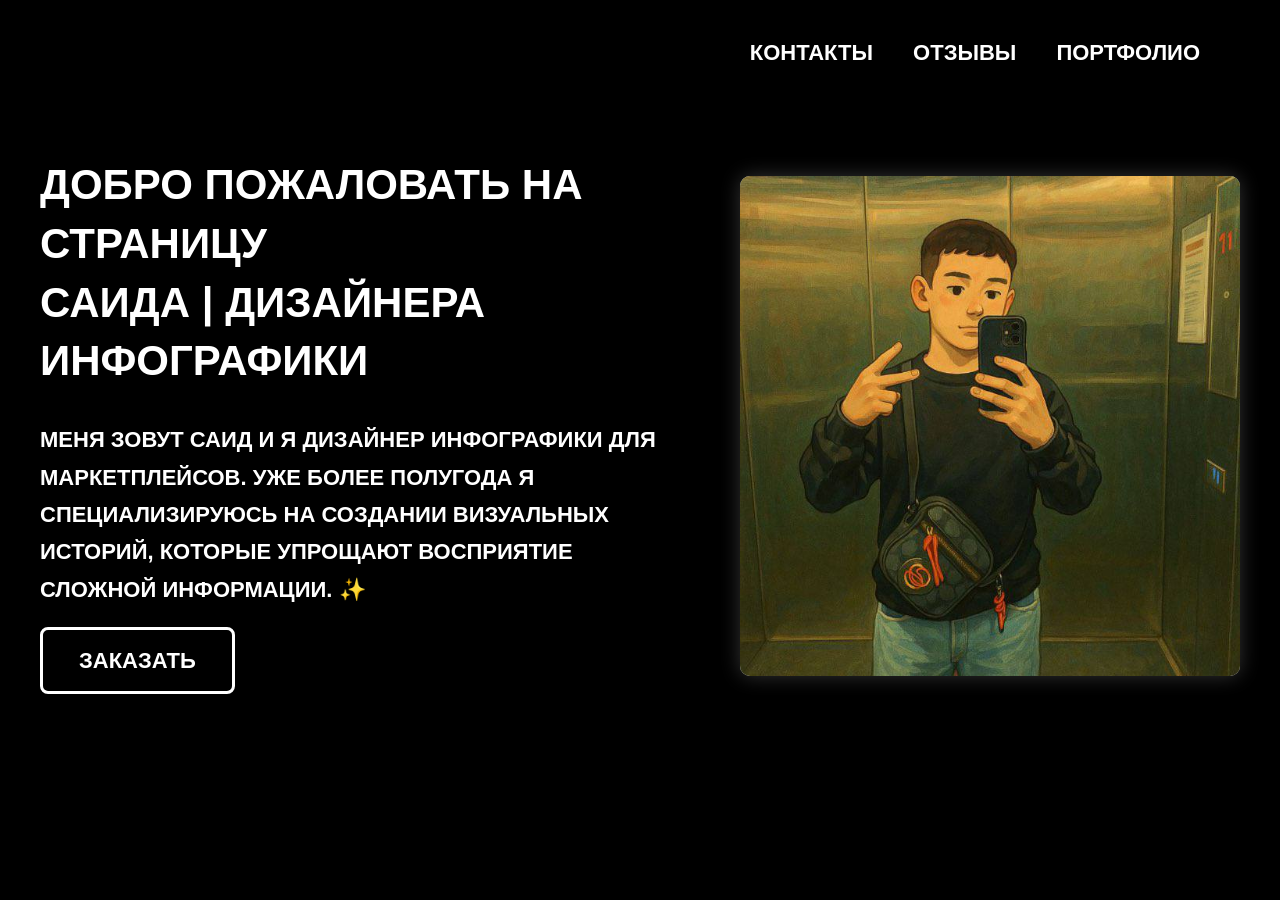
<file: index.html>
<!DOCTYPE html>
<html lang="ru">
<head>
  <meta charset="UTF-8" />
  <meta name="viewport" content="width=device-width, initial-scale=1.0"/>
  <title>Саид — Дизайнер инфографики</title>
  <link rel="stylesheet" href="css/main.css" />
</head>
<body>
  <video src="media/IMG_7429.MP4" class="video-background" muted autoplay loop></video>

  <div class="content-wrapper">
    <header class="header">
      <nav class="main-mnu">
        <a href="contacts.html">Контакты</a>
        <a href="https://disk.yandex.ru/d/TDE8T0Icpzv9WA" target="_blank">Отзывы</a>
        <a href="https://disk.yandex.ru/d/d-FeyNGZGL5NUw" target="_blank">Портфолио</a>
      </nav>
    </header>

    <main class="main-content">
      <section class="text-block">
        <h1>ДОБРО ПОЖАЛОВАТЬ НА СТРАНИЦУ<br>САИДА | ДИЗАЙНЕРА ИНФОГРАФИКИ</h1>
        <p class="description">
          Меня зовут Саид и я дизайнер инфографики для маркетплейсов. Уже более полугода я<br>
          специализируюсь на создании визуальных историй, которые упрощают восприятие<br>
          сложной информации. ✨
        </p>
        <a href="https://t.me/alhilyaevSA" class="glow-btn" target="_blank">ЗАКАЗАТЬ</a>
      </section>

      <div class="image-container">
        <img src="media/PHOT.jpg" alt="Моё фото" />
      </div>
    </main>
  </div>
</body>
</html>
</file>
<file: css/main.css>
* {
  margin: 0;
  padding: 0;
  box-sizing: border-box;
}

body {
  font-family: 'Arial Black', sans-serif;
  color: white;
  background-color: #000;
  position: relative;
  overflow-x: hidden;
}

.video-background {
  position: fixed;
  top: 0;
  left: 0;
  width: 100%;
  height: 100%;
  object-fit: cover;
  z-index: -1;
  filter: brightness(50%);
}

.content-wrapper {
  position: relative;
  z-index: 2;
  padding: 40px;
  min-height: 100vh;
  display: flex;
  flex-direction: column;
}

.header {
  display: flex;
  justify-content: flex-end;
  margin-bottom: 30px;
  margin-right: 40px;
}

.main-mnu {
  display: flex;
  gap: 40px;
}

.main-mnu a {
  color: white;
  text-decoration: none;
  font-size: 22px;
  font-weight: bold;
  text-transform: uppercase;
  transition: 0.3s;
}

.main-mnu a:hover {
  color: #ffcc00;
}

.main-content {
  display: flex;
  justify-content: space-between;
  align-items: flex-start;
  flex-grow: 1;
  flex-wrap: wrap;
  margin-top: 30px;
}

.text-block {
  max-width: 55%;
  padding-right: 40px;
  margin-top: 30px;
}

.text-block h1 {
  font-size: 42px;
  line-height: 1.4;
  text-transform: uppercase;
  margin-bottom: 30px;
}

.description {
  font-size: 22px;
  line-height: 1.7;
  font-weight: bold;
  text-transform: uppercase;
  margin-bottom: 40px;
}

.glow-btn {
  padding: 18px 36px;
  font-size: 22px;
  font-weight: bold;
  background-color: transparent;
  border: 3px solid #ffffff;
  color: white;
  text-transform: uppercase;
  cursor: pointer;
  border-radius: 8px;
  animation: glow 1.8s infinite alternate;
  transition: all 0.3s ease;
  text-decoration: none;
}

@keyframes glow {
  0% {
    box-shadow: 0 0 8px #00ffff, 0 0 16px #00ffff, 0 0 24px #00ffff;
  }
  100% {
    box-shadow: 0 0 16px #00ffff, 0 0 32px #00ffff, 0 0 48px #00ffff;
  }
}

.glow-btn:hover {
  background-color: #00ffff;
  color: #000;
  box-shadow: 0 0 20px #00ffff;
}

.image-container {
  width: 500px;
  height: 500px;
  background-color: #ddd;
  display: flex;
  justify-content: center;
  align-items: center;
  border-radius: 10px;
  overflow: hidden;
  margin-top: 50px;
  transition: box-shadow 0.5s ease;
  box-shadow: 0 0 20px rgba(255, 255, 255, 0.2);
}

.image-container:hover {
  box-shadow: 0 0 40px #00ffff, 0 0 80px #00ffff;
}

.image-container img {
  width: 100%;
  height: 100%;
  object-fit: cover;
}

/* --- Адаптив --- */
@media (max-width: 1024px) {
  .main-content {
    flex-direction: column;
    align-items: center;
  }

  .text-block {
    max-width: 100%;
    padding-right: 0;
    text-align: center;
  }

  .image-container {
    width: 80%;
    height: auto;
  }
}

@media (max-width: 768px) {
  .main-mnu {
    flex-direction: column;
    align-items: flex-end;
    gap: 20px;
  }

  .main-mnu a {
    font-size: 18px;
  }

  .text-block h1 {
    font-size: 28px;
  }

  .description {
    font-size: 18px;
  }

  .glow-btn {
    font-size: 18px;
    padding: 14px 28px;
  }
}

@media (max-width: 480px) {
  .content-wrapper {
    padding: 20px;
  }

  .text-block h1 {
    font-size: 22px;
  }

  .description {
    font-size: 16px;
  }

  .image-container {
    width: 100%;
    margin-top: 30px;
  }

  .glow-btn {
    font-size: 16px;
    padding: 12px 24px;
  }
}
</file>
